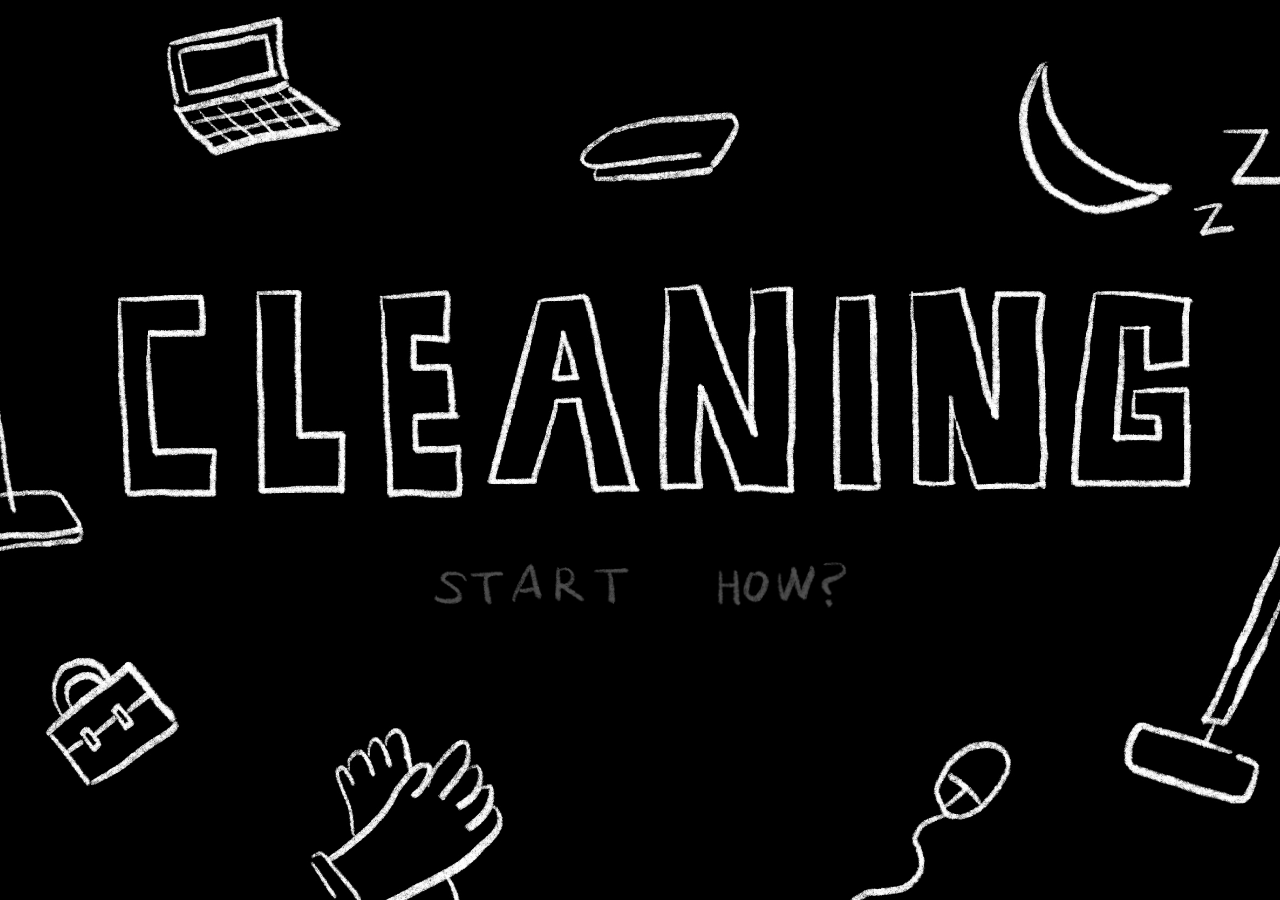
<file: index.html>
<!DOCTYPE html>
<html lang="en">
<head>
    <meta charset="UTF-8">
    <meta name="viewport" content="width=device-width, initial-scale=1.0">
    <title>Mini Game</title>
    <link rel="stylesheet" href="./common.css">
</head>
<body>
    <div class="container">
        <!-- <img src="./img/logo.png" class="logo"><br /> -->
        <button id="startButton" class="button"><img src="./img/start_b.PNG" alt="Start Button"></button>
        <button id="howButton" class="button"><img src="./img/how_b.PNG" alt="How Button"></button>
    </div>

    <!-- Modal -->
    <div id="modal" class="modal">
        <div class="modal-content">
            <span id="closeButton" class="close-button">&times;</span>
            <article>
                    <div class="image-container">
                        <img src="./img/arrow.PNG" alt="" class="arrow">
                        <img src="./img/space.PNG" alt="" class="space">
                        <img src="./img/num.png" alt="" class="num">
                    </div>
                    <div class="text-container">
                        <p>움직일 수 있어요</p>
                        <p>자세히 보기</p>
                        <p>도구를 사용해요</p>
                    </div>
                </article>
                
            <p>
                설정창을 클릭해 언제든지 처음으로<br/>
                돌아갈 수 있고, 스토리도 다시 볼 수 있어요.<br/>
                즐거운 게임 하시길 바라요!
            </p>
        </div>
    </div>

    <script src="./script.js"></script>

</body>
</html>
</file>
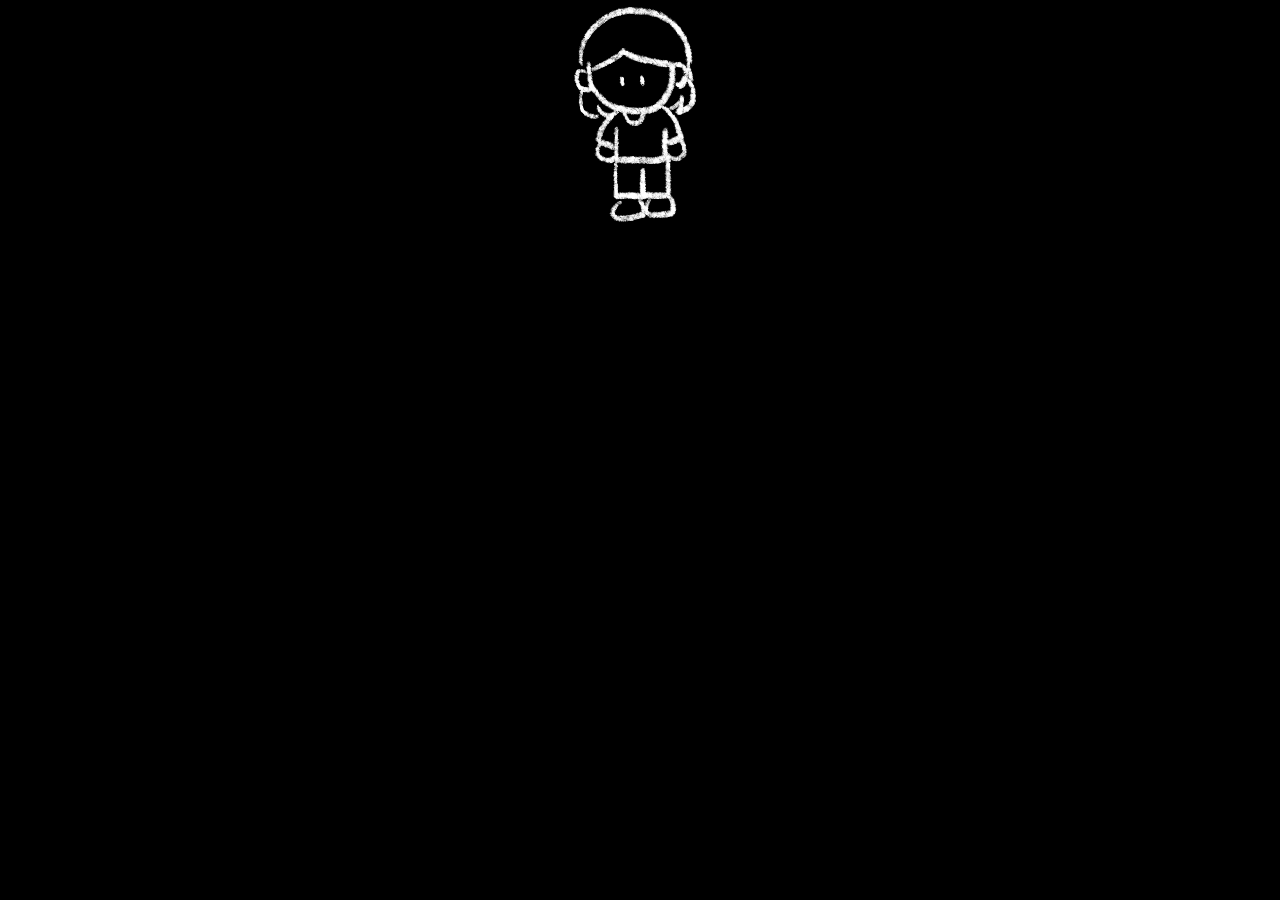
<file: test.html>
<!DOCTYPE html>
<html lang="en">
<head>
    <meta charset="UTF-8">
    <title>Title</title>

    <style>
        *{
            background-color: black;
        }
        .box {
            position: absolute;
            top: 0;
            left: calc(50% - 114px); /* 가운데 정렬을 위해 수정 */
            width: 228px; /* 박스 너비 조정 */
            height: 228px; /* 박스 높이 조정 */
            background: url("./img/cha1.png") no-repeat;
        }
        .box[data-direction='right'] {
            background-position: 0 -228px;
        }
        .box[data-direction='up'] {
            background-position: 0 -456px;
        }
        .box[data-direction='left'] {
            background-position: 0 -684px;
        }

        .box[data-walking='true'] {
            animation: walking 0.6s steps(4) infinite;
        }
        @keyframes walking {
            from {
                background-position-x: 0;
            }
            to {
                background-position-x: -912px; /* 전체 이미지 너비에 맞게 수정 */
            }
        }
    </style>
</head>
<body>
<div class="box" data-direction="down" data-walking="false"></div>

<script>
    let box = document.querySelector('.box');

    document.addEventListener('keydown', (event) => {
        let currentDirection = 'down';

        if (event.key === 'ArrowLeft') {
            currentDirection = 'left';
        } else if (event.key === 'ArrowRight') {
            currentDirection = 'right';
        } else if (event.key === 'ArrowUp') {
            currentDirection = 'up';
        } else if (event.key === 'ArrowDown') {
            currentDirection = 'down';
        }

        box.dataset.direction = currentDirection;
        box.dataset.walking = 'true';
    });

    document.addEventListener('keyup', () => {
        box.dataset.walking = 'false';
    });

</script>
</body>
</html>
</file>
<file: common.css>
body {
    font-family: Arial, sans-serif;
    display: flex;
    justify-content: center;
    align-items: center;
    height: 100vh;
    margin: 0;
    background: url('./img/start-bg.JPG') no-repeat center center fixed;
    background-size: cover;
}

.container {
    text-align: center;
    position: absolute;
    top: 60%;
}

.logo {
    width: 200px;
    margin-bottom: 20px;
}

.button {
    display: inline-block;
    padding: 10px 20px;
    margin: 10px;
    cursor: pointer;
    border: none;
    background: none;
}

.button img {
    height: 4vw; 
    transition: filter 0.3s ease;
}

#startButton:hover img {
    filter: brightness(100); /* 이미지 밝기를 어둡게 */
}

#howButton:hover img {
    filter: brightness(100); /* 이미지 밝기를 어둡게 */
}

.modal {
    display: none;
    position: fixed;
    z-index: 1;
    left: 0;
    top: 0;
    width: 100%;
    height: 100%;
    overflow: auto;
    background-color: rgba(0, 0, 0, 0.4);
}

.modal-content {
    background-image: url(./img/how.PNG);
    background-size: contain; /* 배경 이미지를 원본 비율로 유지하며 모달 내에 맞춥니다. */
    background-repeat: no-repeat; /* 이미지 반복 표시 비활성화 */
    background-position: center; /* 이미지를 가운데 정렬합니다. */
    margin: 0 auto; /* 모달을 수직 및 수평 중앙에 정렬합니다. */
    padding: 10vw;
    /* border: 1px solid #888; */
    /* width: 30vw; */
    height: auto;
    /* max-width: 500px; */
    text-align: center;
    position: relative;
    /* border-radius: 10px; */
    top: 50%; /* 모달을 수직으로 50% 이동시킵니다. */
    transform: translateY(-50%); /* 모달의 높이의 반만큼 위로 이동하여 세로 중앙에 정렬합니다. */
}

.modal-content p{
    font-size: 1vw;
    font-weight: 400;
    color: black;
}



.close-button {
    position: absolute;
    top: 3vw;
    right: 25vw;
    color: #aaa;
    font-size: 2vw;
    font-weight: 400;
    cursor: pointer;
}

.close-button:hover,
.close-button:focus {
    color: black;
    text-decoration: none;
    cursor: pointer;
}

article{
    display: inline-flex;
    flex-direction: column;
    align-items: center;
}

article img{
    width: 10vw;
    margin: 2vw;
}

article p{
    margin: 2vw;
    width: 10vw;
}

.image-container{
    display: flex;
    align-items: center;
}

.text-container{
    display: flex;
    align-items: center;
}
</file>
